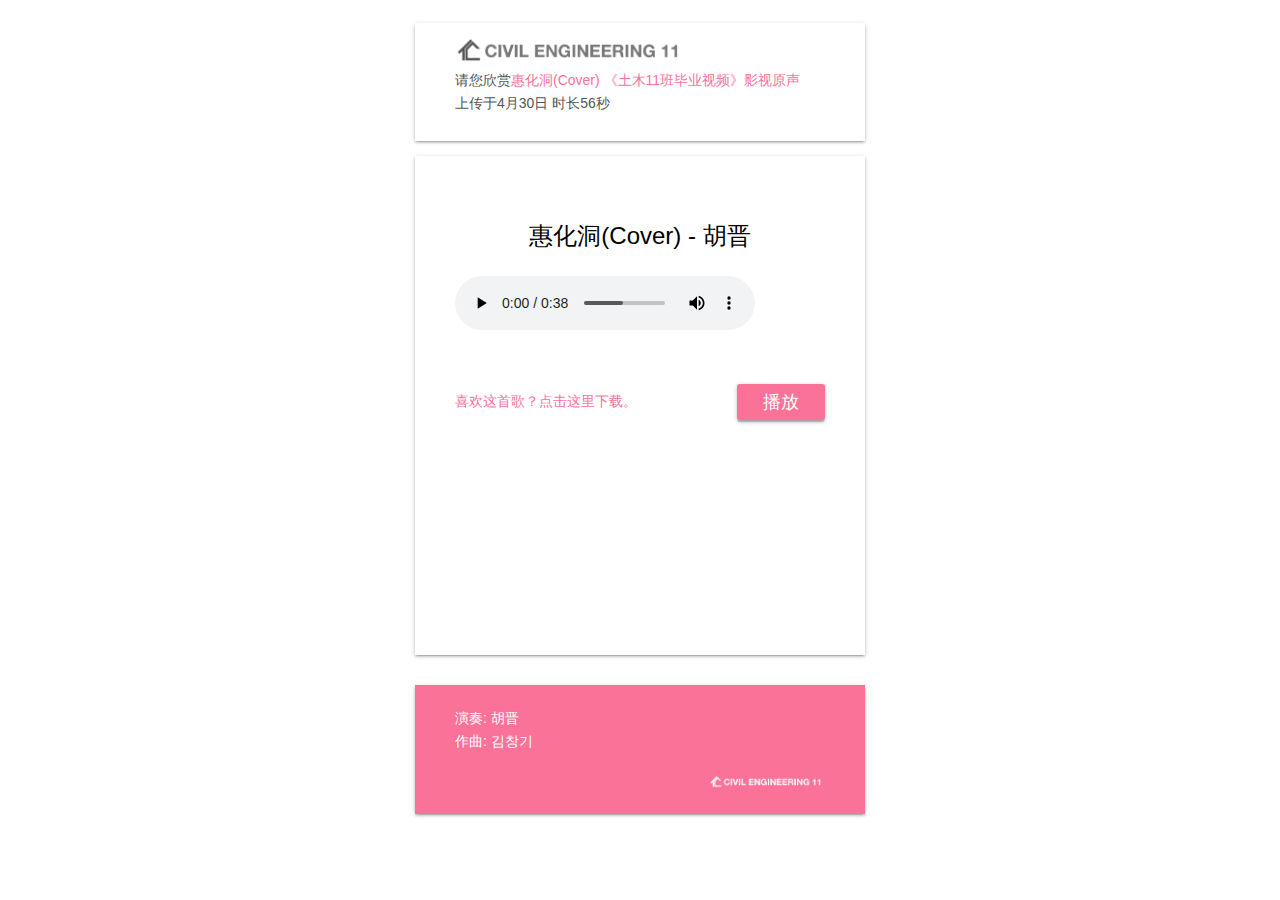
<file: soundtracks.html>
<!DOCTYPE html>
<html>
<head>
<meta http-equiv="Content-Type" content="text/html; charset=UTF-8">
<meta charset="utf-8">
<link rel="stylesheet" type="text/css" href="./style.newg.css">
<title>惠化洞(Cover) 《土木11班毕业视频》影视原声</title>
</head>

<body>

<div style="height: 15px"></div>
<div class="articlebox">
    <div style="padding: 0 0 0 0; margin: 0" align="left"><img style="height: 30px" src="./logo.png"></a></div>
    <div class="articleblock-content">
        <div>
            <p class="articletext" style="color: #555">请您欣赏<font color="#FB7299">惠化洞(Cover) 《土木11班毕业视频》影视原声</font></p>
        </div>
        <div>
            <p class="articletext" style="color: #555">上传于4月30日 时长56秒</p>
        </div>
    </div>
</div>

<div style="height: 15px"></div>
<div class="formbox">
    <div class="formblock-content">
        <div class="formDescribe">
            <h1 class="headingText">惠化洞(Cover)  - 胡晋</h1>
        </div>
    </div>
    <div class="formblock-fill">
		<audio id="audio1" controls="controls">
			<source src="./HyehwaDong_Cover_Hujin_web.ogg" type="audio/ogg">
			<source src="./HyehwaDong_Cover_Hujin_web.mp3" type="audio/mpeg">
			你的浏览器不支持在线播放。
		</audio>
    </div>
    <div class="formblock-action">
        <div class="buttonDefault" onclick="document.getElementById('audio1').play()"><span>播放</span></div>
        <div class="textButton" onclick="window.open('./惠化洞(Cover)_胡晋.zip')"><span>喜欢这首歌？点击这里下载。</span></div>
    </div>
    <input id="loginbutton" type="submit" style="display:none" value="login">
</div>

<div style="height: 30px"></div>
<div class="copyrightbox">
    <div class="articleblock-content">
        <div>
            <p class="articletext">演奏: 胡晋</p>
        </div>
        <div>
            <p class="articletext">作曲: 김창기</p>
        </div>
    </div>
    <div style="padding: 0.5em 0 0 0; margin: 0" align="right"><img style="height: 15px" src="./logo_w.png"></a></div>
</div>
<div style="height: 50px"></div>

</body>
</html>
</file>
<file: style.newg.css>
.articlebox
{
    font-size: 24px;
    font-family: sans-serif;
    display: block;
    margin: auto;
    position: relative;
    padding: 0.5em 1.667em 1em 1.667em;
    width: 15.417em;
    color: #333333;
    background-color: #fff;
    box-shadow: 0 0.0833em 0.0833em 0 rgba(0,0,0,0.14), 0 0.125em 0.0417em -0.0833em rgba(0,0,0,0.12), 0 0.0417em 0.208em 0 rgba(0,0,0,0.2);
    overflow-x: hidden;
    overflow-y: auto;
}
@media only screen and (max-device-width: 480px)
{
    .articlebox
    {
        font-size: 48px;
        width: 10em;
    }
}

.articletext
{
    margin: 0 0 0.214em 0;
    padding: 0;
    min-height: 1.4285em;
    line-height: 1.4285em;
    font-size: 0.583em;
    font-weight: normal;
}

.articleblock-content
{
    margin: 0;
    padding: 0;
    text-align: left;
}

.formbox
{
    font-size: 24px;
    font-family: sans-serif;
    display: block;
    margin: auto;
    position: relative;
    padding: 2em 1.667em 1.5em 1.667em;
    width: 15.417em;
    min-height: 17.292em;
    height: 17.292em;
    background-color: #fff;
    box-shadow: 0 0.0833em 0.0833em 0 rgba(0,0,0,0.14), 0 0.125em 0.0417em -0.0833em rgba(0,0,0,0.12), 0 0.0417em 0.208em 0 rgba(0,0,0,0.2);
    overflow-x: hidden;
    overflow-y: auto;
}
@media only screen and (max-device-width: 480px)
{
    .formbox
    {
        font-size: 48px;
        width: 10em;
    }
}

.formblock-content
{
    margin: 0 0 1em 0;
    padding: 0;
    text-align: center;
}
.formblock-fill
{
    margin: 1em 0 2em 0;
    padding: 0;
    text-align: left;
}
.formblock-action
{
    margin: 2em 0 0 0;
    padding: 0;
    text-align: left;
}

.formDescribe > .headingText
{
    margin: 0.667em 0 0 0;
    padding: 0;
    min-height: 1.333em;
    line-height: 1.333em;
    font-size: 1em;
    font-weight: normal;
}
.formDescribe > .headingSubtext
{
    margin: 0 0 0.214em 0;
    padding: 0;
    min-height: 1.4285em;
    line-height: 1.4285em;
    font-size: 0.583em;
    font-weight: normal;
}

.textInput
{
    margin: 0.625em 0 0.625em 0;
    padding: 0;
    position: relative;
    width: 100%;
    height: 2.292em;
}
.textInput > input
{
    margin: 0;
    padding: 0;
    position: absolute;
    width: 100%;
    height: 2em;
    bottom: 0.143em;
    font-size: 0.583em;
    border: 0;
}
.textInput > input:focus, .textInput > textarea:focus
{
    outline: none
}
.textInput > .inputTitle
{
    margin: 0;
    padding: 0;
    position: absolute;
    bottom: 0.333em;
    font-size: 0.625em;
    color: #757575;
    user-select: none;
    transition-duration: 0.3s;
}
.textInput > .inputUnderline
{
    margin: 0;
    padding: 0;
    position: absolute;
    bottom: 0;
    width: 100%;
    height: 0.0417em;
    border: 0;
    background-color: #ddd;
}
.textInput > .inputUnderlineH
{
    margin: 0;
    padding: 0;
    position: absolute;
    bottom: 0;
    width: 0%;
    height: 0.0833em;
    left: 15%;
    border: 0;
    background-color: #FB7299;
    transition-duration: 0s;
}
.textInput.onActive > .inputTitle
{
    bottom: 2.667em;
    font-size: 0.5em;
    color: #FB7299;
}
.textInput.onActive > .inputUnderlineH
{
    width: 100%;
    left: 0%;
    transition-duration: 0.3s;
}
.textInput.onFilled > .inputTitle
{
    bottom: 2.667em;
    font-size: 0.5em;
    color: #757575;
}
.textInput.onFilled > .inputUnderlineH
{
    width: 100%;
    left: 0%;
    opacity: 0;
    transition-duration: 0.3s;
}
.textInput.onError
{
    animation: shake 0.5s linear;
}
.textInput.onError > .inputTitle
{
    bottom: 2.667em;
    font-size: 0.5em;
    color: #f66;
}
.textInput.onError > .inputUnderlineH
{
    width: 100%;
    left: 0%;
    background-color: #f66;
    transition-duration: 0.3s;
}
@keyframes shake
{
    0% {left: 0}
    20% {left: 1.25em}
    40% {left: -1.25em}
    60% {left: 0.833em}
    80% {left: -0.833em}
    90% {left: 0.417em}
    100% {left: 0}
}

.buttonDefault
{
    display: block;
    margin: 0;
    padding: 0;
    position: relative;
    float: right;
    width: 4.889em;
    height: 2em;
    border-bottom-left-radius: 0.1667em;
    border-bottom-right-radius: 0.1667em;
    border-top-left-radius: 0.1667em;
    border-top-right-radius: 0.1667em;
    color: #fff;
    box-shadow: 0 0.111em 0.111em 0 rgba(0,0,0,0.14), 0 0.1667em 0.0556em -0.111em rgba(0,0,0,0.12), 0 0.111em 0.278em 0 rgba(0,0,0,0.2);
    text-align: center;
    font-size: 0.75em;
    font-weight: 500;
    line-height: 1.111em;
    user-select: none;
    cursor: pointer;
    background-color: #FB7299;
    z-index: 1;
}
.buttonDefault > span
{
    display: inline-block;
    margin: 0.445em 0 0.445em 0;
    padding: 0;
    position: relative;
    left: 0;
    top: 0;
}
.textButton
{
    display: block;
    margin: 0;
    padding: 0;
    position: relative;
    color: #FB7299;
    font-size: 0.583em;
    font-weight: normal;
    line-height: 2.571em;
    user-select: none;
    cursor: pointer;
}

.copyrightbox
{
    font-size: 24px;
    font-family: sans-serif;
    display: block;
    margin: auto;
    position: relative;
    padding: 1em 1.667em 0.8em 1.667em;
    width: 15.417em;
    color: #fff;
    background-color: #FB7299;
    box-shadow: 0 0.0833em 0.0833em 0 rgba(0,0,0,0.14), 0 0.125em 0.0417em -0.0833em rgba(0,0,0,0.12), 0 0.0417em 0.208em 0 rgba(0,0,0,0.2);
    overflow-x: hidden;
    overflow-y: auto;
}
@media only screen and (max-device-width: 480px)
{
    .copyrightbox
    {
        font-size: 48px;
        width: 10em;
    }
}
</file>
